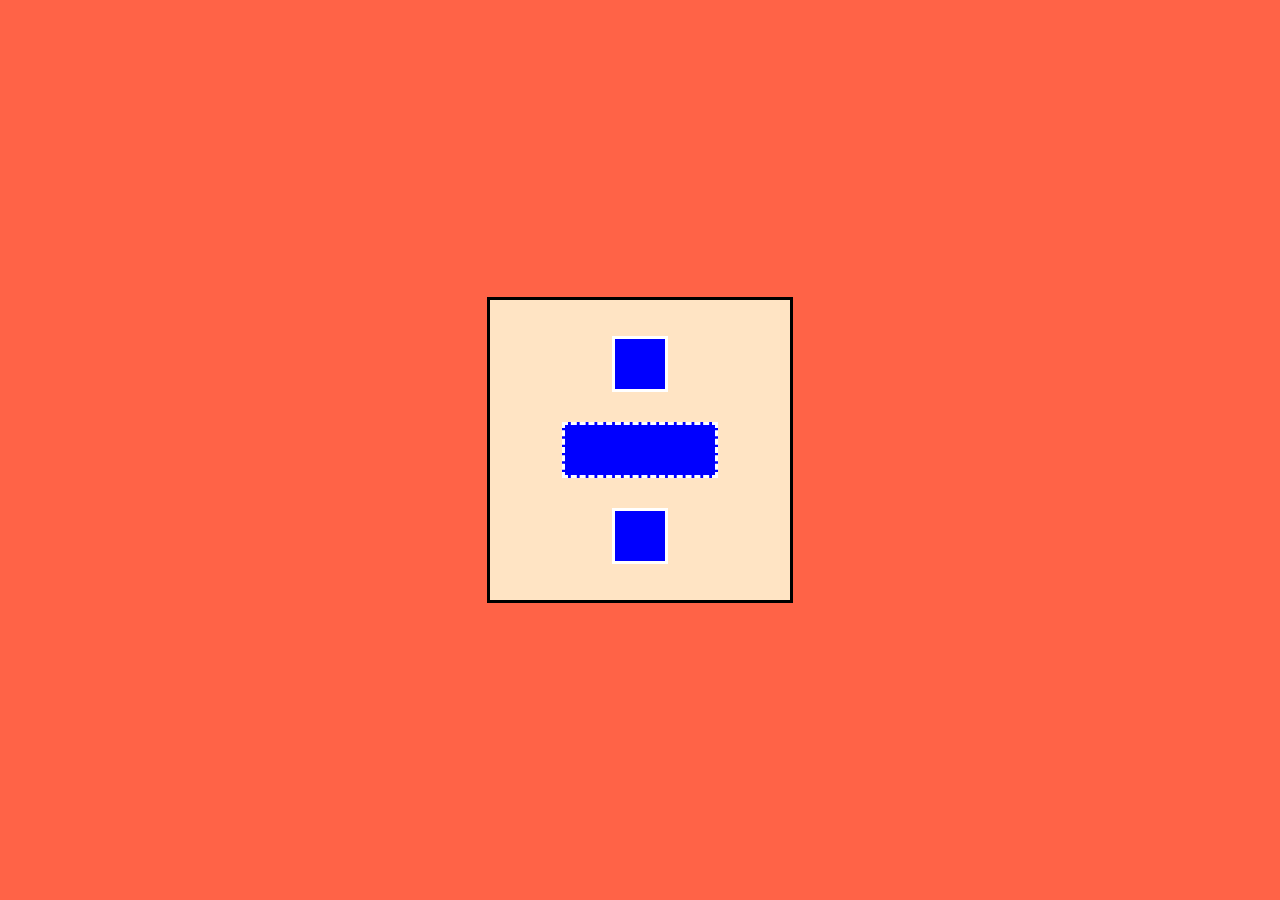
<file: index_square.html>
<!DOCTYPE html>
<html lang="en">
<head>
    <meta charset="UTF-8">
    <meta name="viewport" content="width=device-width, initial-scale=1.0">
    <title>Document</title>
    <style>
        body {
            margin:0;
            height:100vh;
            background-color: tomato;
             justify-content: center;
            align-items: center;
            display:flex;
        }
        #container {
            background-color: bisque;
            width: 300px;
            height: 300px;
            display: flex;
            justify-content: center;
            align-items: center;
            flex-direction:column;
            border: 3px solid black;
            gap: 30px;
            
        }
        .box {
            width: 50px;
            height: 50px;
            background-color: blue; 
            border: 3px solid white;
        
        }
        .box2 {
            width: 150px;
            height: 50px;
            background-color: blue;
            border: 3px dashed white;
        }
    </style>
</head>
<body>
    <div id="container">
        <div class="box"></div>
        <div class="box2"></div>
        <div class="box"></div>
    </div>
    
</body>
</html>
</file>
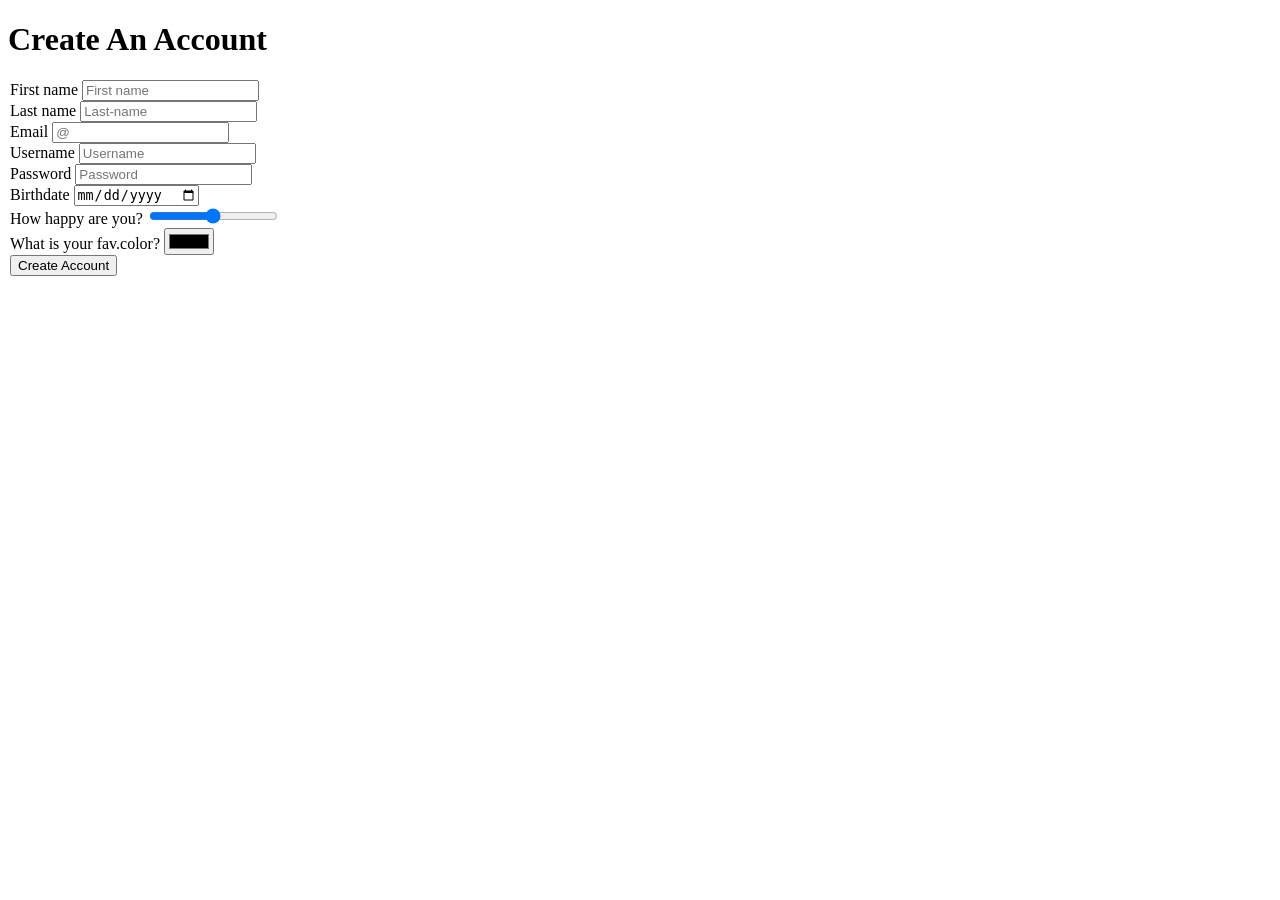
<file: login.html>
<!DOCTYPE html>
<html lang="en">
<head>
    <meta charset="UTF-8">
    <meta name="viewport" content="width=device-width, initial-scale=1.0">
    <title>Document</title>
    <style>
        ul {
            list-style: none;
            padding-left: 0;
        }
    </style>
</head>
<body>
   <h1>Create An Account</h1>
    <legend>
        <ul>
        <li>
        <label for="first-name">First name</label>
        <input type="text" id="first-name" placeholder="First name" required>
        </li>

        <li> <label for="last-name">Last name</label>
        <input type="text"  id="last-name" placeholder="Last-name" required></li>

        <li> <label for="email">Email</label>
        <input type="email" id="email" placeholder="@" required></li>

        <li><label for="id">Username</label>
        <input type="username" id="username" placeholder="Username" required></li>

        <li>
  <label for="password">Password</label>
  <input type="password" id="password" placeholder="Password" required minlength="10">
</li>

        <li><label for="date">Birthdate</label>
        <input type="date" required></li>

        <li>
          <label for="happy">How happy are you?</label>
          <input type="range" id="happy" min="0" max="10" step="1" value="5" required>
        </li>
        <li><label for="color">What is your fav.color?</label>
        <input type="color"></li>
        <li>
        <input type="button" value="Create Account"></li>

       
     
       
        </ul>
    </legend>
</body>
</html>
</file>
